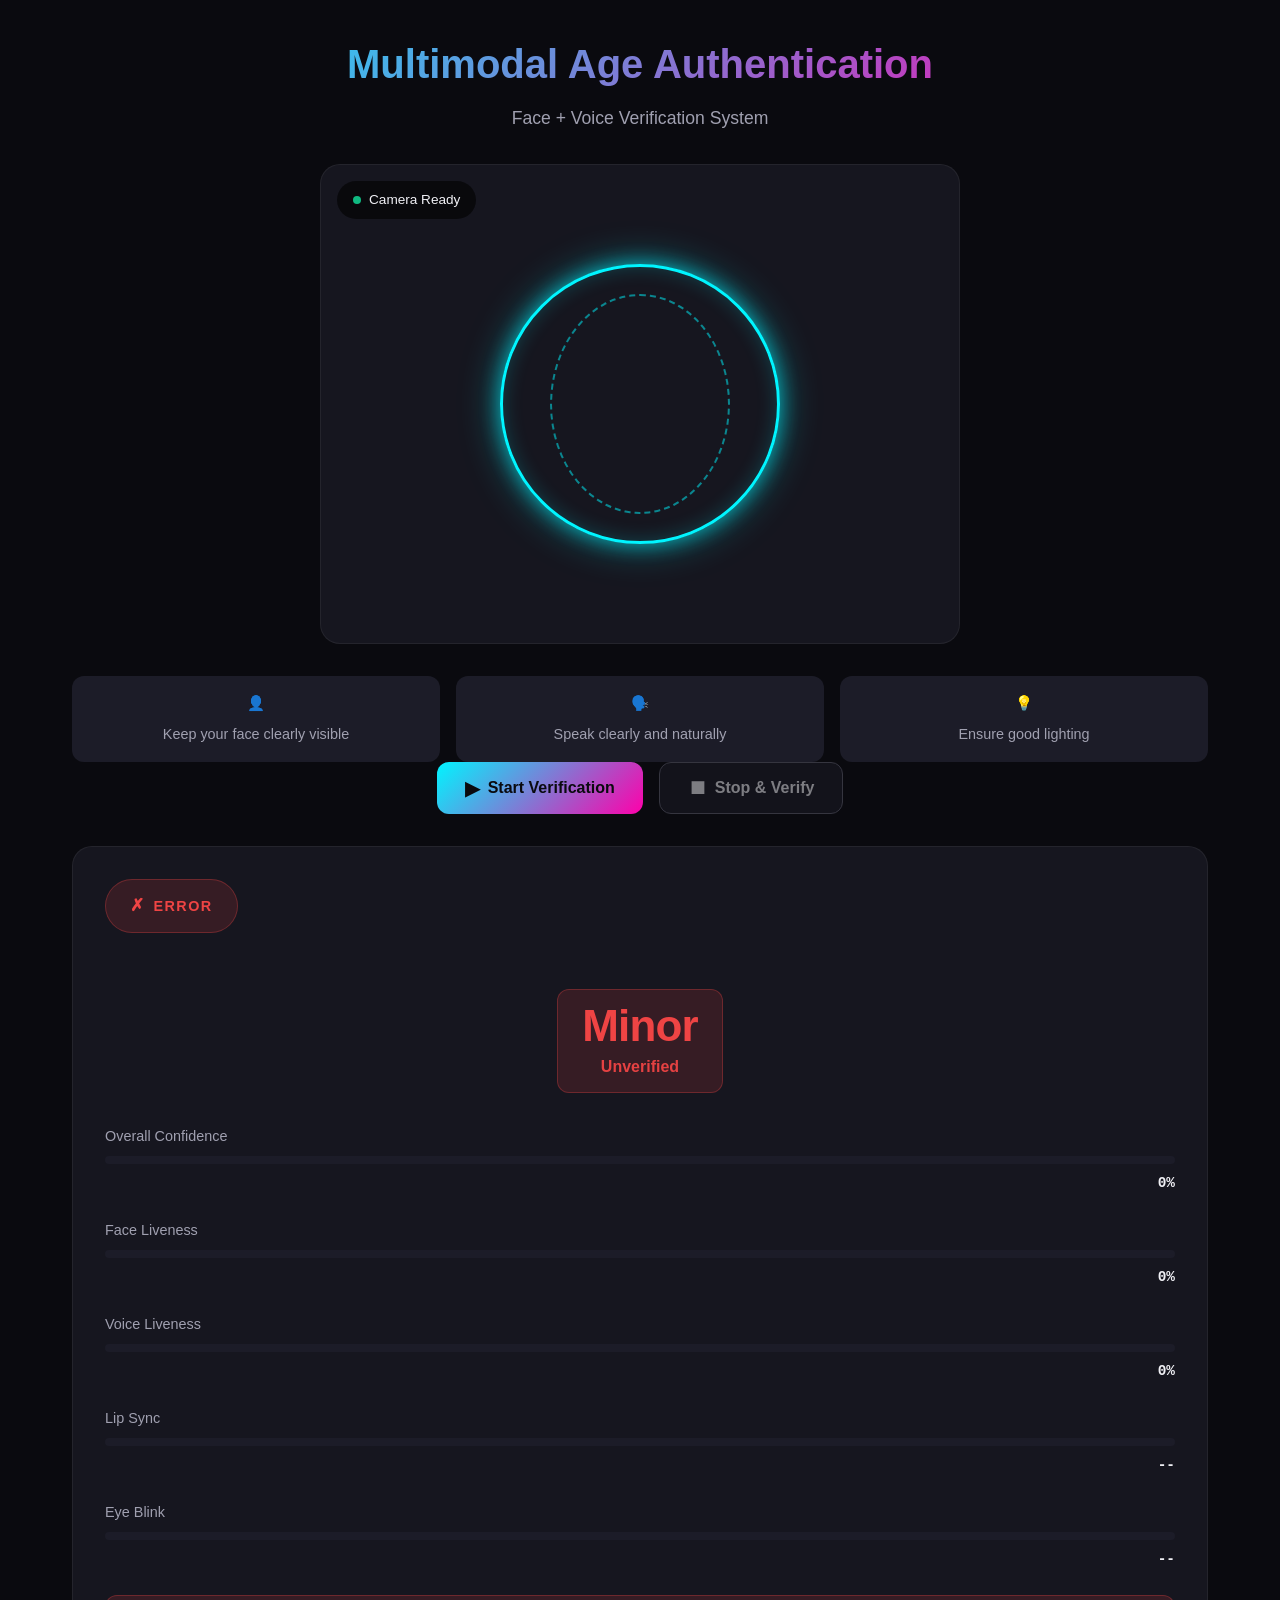
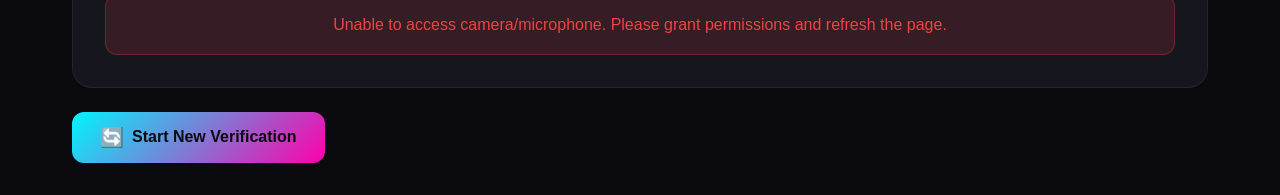
<file: frontend/index.html>
<!DOCTYPE html>
<html lang="en">
<head>
    <meta charset="UTF-8">
    <meta name="viewport" content="width=device-width, initial-scale=1.0">
    <title>Multimodal Age Authentication</title>
    <link rel="stylesheet" href="styles.css">
</head>
<body>
    <div class="container">
        <header>
            <h1>Multimodal Age Authentication</h1>
            <p class="subtitle">Face + Voice Verification System</p>
        </header>

        <main>
            <!-- Video Preview Section -->
            <div class="video-section">
                <div class="camera-container">
                    <video id="videoBlur" autoplay playsinline muted></video>
                    <video id="videoSharp" autoplay playsinline muted></video>
                    <div class="face-ring"></div>
                    <div class="video-overlay" id="videoOverlay">
                        <div class="face-guide"></div>
                    </div>
                    <div class="video-status" id="videoStatus">
                        <span class="status-dot"></span>
                        <span class="status-text">Camera Ready</span>
                    </div>
                </div>
            </div>

            <!-- Captcha Display -->
            <div class="captcha-section" id="captchaSection" style="display: none;">
                <div class="captcha-card">
                    <div class="captcha-label">Please read the numbers clearly as shown below:</div>
                    <div class="captcha-text" id="captchaText"></div>
                    <div class="captcha-timer" id="captchaTimer" style="display: none;"></div>
                </div>
            </div>

            <!-- Instructions -->
            <div class="instructions">
                <div class="instruction-item">
                    <span class="icon">👤</span>
                    <span>Keep your face clearly visible</span>
                </div>
                <div class="instruction-item">
                    <span class="icon">🗣️</span>
                    <span>Speak clearly and naturally</span>
                </div>
                <div class="instruction-item">
                    <span class="icon">💡</span>
                    <span>Ensure good lighting</span>
                </div>
            </div>

            <!-- Control Buttons -->
            <div class="controls">
                <button id="btnStart" class="btn btn-primary">
                    <span class="btn-icon">▶</span>
                    Start Verification
                </button>
                <button id="btnStop" class="btn btn-secondary" disabled>
                    <span class="btn-icon">⏹</span>
                    Stop & Verify
                </button>
            </div>

            <!-- Status Display -->
            <div class="status-section" id="statusSection" style="display: none;">
                <div class="status-card">
                    <div class="status-icon" id="statusIcon">⏳</div>
                    <div class="status-text" id="statusText">Processing...</div>
                </div>
            </div>

            <!-- Results Section -->
            <div class="results-section" id="resultsSection" style="display: none;">
                <div class="result-card" id="resultCard">
                    <!-- Success/Failure Badge -->
                    <div class="result-badge" id="resultBadge">
                        <span class="badge-icon" id="badgeIcon">✓</span>
                        <span class="badge-text" id="badgeText">VERIFIED</span>
                    </div>

                    <!-- Adult / Minor + Verified / Unverified (green vs red) -->
                    <div class="age-display">
                        <div class="adult-status" id="adultStatus">
                            <div class="role-block">
                                <div class="role-primary" id="rolePrimary">Minor</div>
                                <div class="role-secondary" id="roleSecondary">Unverified</div>
                            </div>
                        </div>
                    </div>

                    <!-- Metrics -->
                    <div class="metrics">
                        <div class="metric-item">
                            <span class="metric-label">Overall Confidence</span>
                            <div class="metric-bar">
                                <div class="metric-fill" id="confidenceBar" style="width: 0%"></div>
                            </div>
                            <span class="metric-value" id="confidenceValue">0%</span>
                        </div>

                        <div class="metric-item">
                            <span class="metric-label">Face Liveness</span>
                            <div class="metric-bar">
                                <div class="metric-fill" id="faceLivenessBar" style="width: 0%"></div>
                            </div>
                            <span class="metric-value" id="faceLivenessValue">0%</span>
                        </div>

                        <div class="metric-item">
                            <span class="metric-label">Voice Liveness</span>
                            <div class="metric-bar">
                                <div class="metric-fill" id="voiceLivenessBar" style="width: 0%"></div>
                            </div>
                            <span class="metric-value" id="voiceLivenessValue">0%</span>
                        </div>

                        <div class="metric-item">
                            <span class="metric-label">Lip Sync</span>
                            <div class="metric-bar">
                                <div class="metric-fill" id="lipSyncBar" style="width: 0%"></div>
                            </div>
                            <span class="metric-value" id="lipSyncValue">--</span>
                        </div>

                        <div class="metric-item">
                            <span class="metric-label">Eye Blink</span>
                            <div class="metric-bar">
                                <div class="metric-fill" id="eyeBlinkBar" style="width: 0%"></div>
                            </div>
                            <span class="metric-value" id="eyeBlinkValue">--</span>
                        </div>
                    </div>

                    <!-- Error Message -->
                    <div class="error-message" id="errorMessage" style="display: none;"></div>
                </div>

                <!-- Restart Button -->
                <button id="btnRestart" class="btn btn-primary">
                    <span class="btn-icon">🔄</span>
                    Start New Verification
                </button>
            </div>
        </main>
    </div>

    <script src="app.js?v=dom-safe-3"></script>
</body>
</html>
</file>
<file: frontend/styles.css>
/* ================================
   Age Authentication System Styles
   Modern Dark Theme with Neon Accents
   ================================ */

:root {
    /* Color Palette - Cyberpunk inspired */
    --bg-primary: #0a0a0f;
    --bg-secondary: #12121a;
    --bg-card: #16161f;
    --bg-elevated: #1c1c28;
    
    --text-primary: #f0f0f5;
    --text-secondary: #a0a0b0;
    --text-muted: #606070;
    
    --accent-cyan: #00f5ff;
    --accent-magenta: #ff00aa;
    --accent-purple: #8b5cf6;
    --accent-green: #10b981;
    --accent-red: #ef4444;
    --accent-orange: #f59e0b;
    
    --gradient-primary: linear-gradient(135deg, var(--accent-cyan), var(--accent-magenta));
    --gradient-success: linear-gradient(135deg, #10b981, #34d399);
    --gradient-danger: linear-gradient(135deg, #ef4444, #f87171);
    
    --shadow-glow: 0 0 30px rgba(0, 245, 255, 0.2);
    --shadow-card: 0 8px 32px rgba(0, 0, 0, 0.4);
    
    --border-subtle: 1px solid rgba(255, 255, 255, 0.06);
    --border-accent: 1px solid rgba(0, 245, 255, 0.3);
    
    --radius-sm: 8px;
    --radius-md: 12px;
    --radius-lg: 20px;
    --radius-full: 9999px;
    
    --font-primary: 'Outfit', -apple-system, BlinkMacSystemFont, sans-serif;
    --font-mono: 'JetBrains Mono', monospace;
    
    --transition-fast: 0.15s ease;
    --transition-normal: 0.3s ease;
    --transition-slow: 0.5s ease;
}

* {
    margin: 0;
    padding: 0;
    box-sizing: border-box;
}

html {
    font-size: 16px;
    scroll-behavior: smooth;
}

body {
    font-family: var(--font-primary);
    background: var(--bg-primary);
    color: var(--text-primary);
    min-height: 100vh;
    overflow-x: hidden;
    line-height: 1.6;
}

/* ================================
   Animated Background
   ================================ */

.app-container {
    position: relative;
    min-height: 100vh;
    display: flex;
    flex-direction: column;
}

.bg-gradient {
    position: fixed;
    top: 0;
    left: 0;
    width: 100%;
    height: 100%;
    background: 
        radial-gradient(ellipse at 20% 20%, rgba(0, 245, 255, 0.08) 0%, transparent 50%),
        radial-gradient(ellipse at 80% 80%, rgba(255, 0, 170, 0.08) 0%, transparent 50%),
        radial-gradient(ellipse at 50% 50%, rgba(139, 92, 246, 0.05) 0%, transparent 70%);
    pointer-events: none;
    z-index: 0;
}

.bg-grid {
    position: fixed;
    top: 0;
    left: 0;
    width: 100%;
    height: 100%;
    background-image: 
        linear-gradient(rgba(255, 255, 255, 0.02) 1px, transparent 1px),
        linear-gradient(90deg, rgba(255, 255, 255, 0.02) 1px, transparent 1px);
    background-size: 60px 60px;
    pointer-events: none;
    z-index: 0;
}

/* ================================
   Header
   ================================ */

.header {
    position: relative;
    z-index: 10;
    display: flex;
    justify-content: space-between;
    align-items: center;
    padding: 1.5rem 3rem;
    backdrop-filter: blur(10px);
    background: rgba(10, 10, 15, 0.8);
    border-bottom: var(--border-subtle);
}

.logo {
    display: flex;
    align-items: center;
    gap: 0.75rem;
}

.logo-icon {
    width: 40px;
    height: 40px;
    display: flex;
    align-items: center;
    justify-content: center;
    background: var(--gradient-primary);
    border-radius: var(--radius-md);
    color: var(--bg-primary);
}

.logo-icon svg {
    width: 24px;
    height: 24px;
}

.logo-text {
    font-size: 1.5rem;
    font-weight: 700;
    background: var(--gradient-primary);
    -webkit-background-clip: text;
    -webkit-text-fill-color: transparent;
    background-clip: text;
}

.nav {
    display: flex;
    gap: 2rem;
}

.nav-link {
    color: var(--text-secondary);
    text-decoration: none;
    font-weight: 500;
    font-size: 0.95rem;
    transition: color var(--transition-fast);
    position: relative;
}

.nav-link:hover,
.nav-link.active {
    color: var(--text-primary);
}

.nav-link.active::after {
    content: '';
    position: absolute;
    bottom: -4px;
    left: 0;
    width: 100%;
    height: 2px;
    background: var(--accent-cyan);
    border-radius: var(--radius-full);
}

/* ================================
   Main Content
   ================================ */

.main-content {
    position: relative;
    z-index: 1;
    flex: 1;
    display: flex;
    flex-direction: column;
    align-items: center;
    padding: 2rem 2rem 4rem;
    max-width: 1200px;
    margin: 0 auto;
    width: 100%;
}

/* ================================
   Steps Indicator
   ================================ */

.steps-indicator {
    display: flex;
    align-items: center;
    gap: 0;
    margin-bottom: 2.5rem;
}

.step {
    display: flex;
    flex-direction: column;
    align-items: center;
    gap: 0.5rem;
    opacity: 0.4;
    transition: all var(--transition-normal);
}

.step.active {
    opacity: 1;
}

.step.completed {
    opacity: 1;
}

.step-number {
    width: 40px;
    height: 40px;
    display: flex;
    align-items: center;
    justify-content: center;
    border-radius: var(--radius-full);
    background: var(--bg-card);
    border: 2px solid var(--text-muted);
    font-weight: 600;
    font-size: 0.95rem;
    transition: all var(--transition-normal);
}

.step.active .step-number {
    background: var(--gradient-primary);
    border-color: transparent;
    color: var(--bg-primary);
    box-shadow: 0 0 20px rgba(0, 245, 255, 0.4);
}

.step.completed .step-number {
    background: var(--accent-green);
    border-color: transparent;
    color: white;
}

.step-label {
    font-size: 0.85rem;
    font-weight: 500;
    color: var(--text-secondary);
}

.step.active .step-label {
    color: var(--text-primary);
}

.step-connector {
    width: 60px;
    height: 2px;
    background: var(--text-muted);
    margin: 0 0.5rem;
    margin-bottom: 1.5rem;
    transition: background var(--transition-normal);
}

.step-connector.completed {
    background: var(--accent-green);
}

/* ================================
   Verification Card
   ================================ */

.verification-card {
    width: 100%;
    max-width: 800px;
    background: var(--bg-card);
    border-radius: var(--radius-lg);
    border: var(--border-subtle);
    box-shadow: var(--shadow-card);
    padding: 2.5rem;
    position: relative;
    overflow: hidden;
}

.verification-card::before {
    content: '';
    position: absolute;
    top: 0;
    left: 0;
    right: 0;
    height: 3px;
    background: var(--gradient-primary);
}

.step-section {
    display: none;
    animation: fadeIn 0.5s ease;
}

.step-section.active {
    display: block;
}

@keyframes fadeIn {
    from {
        opacity: 0;
        transform: translateY(10px);
    }
    to {
        opacity: 1;
        transform: translateY(0);
    }
}

.section-title {
    display: flex;
    align-items: center;
    gap: 0.75rem;
    font-size: 1.75rem;
    font-weight: 600;
    margin-bottom: 1rem;
}

.title-icon {
    font-size: 1.5rem;
}

.section-desc {
    color: var(--text-secondary);
    margin-bottom: 2rem;
    max-width: 600px;
}

/* ================================
   Buttons
   ================================ */

.btn {
    display: inline-flex;
    align-items: center;
    justify-content: center;
    gap: 0.5rem;
    padding: 0.875rem 1.75rem;
    font-family: var(--font-primary);
    font-size: 1rem;
    font-weight: 600;
    border: none;
    border-radius: var(--radius-md);
    cursor: pointer;
    transition: all var(--transition-fast);
}

.btn-primary {
    background: var(--gradient-primary);
    color: var(--bg-primary);
}

.btn-primary:hover {
    transform: translateY(-2px);
    box-shadow: 0 8px 25px rgba(0, 245, 255, 0.3);
}

.btn-lg {
    padding: 1.125rem 2.25rem;
    font-size: 1.1rem;
}

.btn-icon {
    font-size: 1.2em;
}

/* Recording Button */
.btn-record {
    width: 160px;
    height: 160px;
    border-radius: var(--radius-full);
    background: var(--bg-elevated);
    border: 4px solid var(--text-muted);
    display: flex;
    flex-direction: column;
    align-items: center;
    justify-content: center;
    gap: 0.5rem;
    transition: all var(--transition-normal);
}

.btn-record:hover {
    border-color: var(--accent-red);
    transform: scale(1.05);
}

.btn-record.recording {
    border-color: var(--accent-red);
    animation: pulse 1.5s infinite;
}

.record-icon {
    width: 50px;
    height: 50px;
    border-radius: var(--radius-full);
    background: var(--accent-red);
    transition: all var(--transition-normal);
}

.btn-record.recording .record-icon {
    border-radius: var(--radius-sm);
    width: 30px;
    height: 30px;
}

.record-text {
    font-size: 0.9rem;
    color: var(--text-secondary);
}

@keyframes pulse {
    0%, 100% {
        box-shadow: 0 0 0 0 rgba(239, 68, 68, 0.4);
    }
    50% {
        box-shadow: 0 0 0 20px rgba(239, 68, 68, 0);
    }
}

/* ================================
   Captcha Display
   ================================ */

.captcha-display {
    background: var(--bg-elevated);
    border-radius: var(--radius-md);
    padding: 1.5rem;
    margin-bottom: 2rem;
    border: var(--border-accent);
}

.captcha-label {
    font-size: 0.85rem;
    color: var(--accent-cyan);
    text-transform: uppercase;
    letter-spacing: 0.1em;
    margin-bottom: 0.75rem;
}

.captcha-text {
    font-family: var(--font-mono);
    font-size: 1.25rem;
    color: var(--text-primary);
    line-height: 1.8;
    padding: 1rem;
    background: var(--bg-card);
    border-radius: var(--radius-sm);
    border-left: 3px solid var(--accent-cyan);
}

.captcha-timer {
    display: flex;
    align-items: center;
    gap: 0.5rem;
    margin-top: 1rem;
    font-size: 0.9rem;
    color: var(--text-muted);
}

.timer-icon {
    font-size: 1rem;
}

/* ================================
   Media Preview
   ================================ */

.media-preview {
    display: flex;
    gap: 1.5rem;
    margin-bottom: 2rem;
}

.video-container {
    flex: 1;
    position: relative;
    aspect-ratio: 4/3;
    background: var(--bg-primary);
    border-radius: var(--radius-md);
    overflow: hidden;
    border: var(--border-subtle);
}

#video-preview {
    width: 100%;
    height: 100%;
    object-fit: cover;
    transform: scaleX(-1);
}

.video-overlay {
    position: absolute;
    top: 0;
    left: 0;
    width: 100%;
    height: 100%;
    pointer-events: none;
}

.face-guide {
    position: absolute;
    top: 50%;
    left: 50%;
    transform: translate(-50%, -50%);
    width: 180px;
    height: 220px;
    border: 2px dashed var(--accent-cyan);
    border-radius: 50%;
    opacity: 0.5;
}

.video-status {
    position: absolute;
    top: 1rem;
    left: 1rem;
    display: flex;
    align-items: center;
    gap: 0.5rem;
    background: rgba(0, 0, 0, 0.6);
    padding: 0.5rem 1rem;
    border-radius: var(--radius-full);
    font-size: 0.85rem;
}

.status-dot {
    width: 8px;
    height: 8px;
    border-radius: var(--radius-full);
    background: var(--accent-green);
    animation: blink 2s infinite;
}

@keyframes blink {
    0%, 100% { opacity: 1; }
    50% { opacity: 0.5; }
}

.audio-visualizer {
    width: 200px;
    display: flex;
    flex-direction: column;
    gap: 1rem;
}

#audio-canvas {
    width: 100%;
    height: 150px;
    background: var(--bg-primary);
    border-radius: var(--radius-md);
    border: var(--border-subtle);
}

.audio-level {
    height: 8px;
    background: var(--bg-primary);
    border-radius: var(--radius-full);
    overflow: hidden;
}

.audio-level-bar {
    height: 100%;
    width: 0%;
    background: var(--gradient-primary);
    transition: width 0.1s ease;
}

/* ================================
   Recording Controls
   ================================ */

.recording-controls {
    display: flex;
    flex-direction: column;
    align-items: center;
    gap: 1rem;
    margin-bottom: 2rem;
}

.recording-timer {
    font-family: var(--font-mono);
    font-size: 1.5rem;
    color: var(--text-secondary);
}

.recording-timer.active {
    color: var(--accent-red);
}

/* ================================
   Instructions
   ================================ */

.instructions {
    display: grid;
    grid-template-columns: repeat(3, 1fr);
    gap: 1rem;
}

.instruction-item {
    display: flex;
    flex-direction: column;
    align-items: center;
    gap: 0.5rem;
    padding: 1rem;
    background: var(--bg-elevated);
    border-radius: var(--radius-md);
    font-size: 0.9rem;
    color: var(--text-secondary);
    text-align: center;
}

.instruction-icon {
    font-size: 1.5rem;
}

/* ================================
   Processing Animation
   ================================ */

.processing-animation {
    position: relative;
    width: 150px;
    height: 150px;
    margin: 2rem auto;
}

.processing-ring {
    position: absolute;
    top: 50%;
    left: 50%;
    transform: translate(-50%, -50%);
    width: 100px;
    height: 100px;
    border: 3px solid transparent;
    border-top-color: var(--accent-cyan);
    border-radius: var(--radius-full);
    animation: spin 1s linear infinite;
}

.processing-ring.ring-2 {
    width: 120px;
    height: 120px;
    border-top-color: var(--accent-magenta);
    animation-duration: 1.5s;
    animation-direction: reverse;
}

.processing-ring.ring-3 {
    width: 140px;
    height: 140px;
    border-top-color: var(--accent-purple);
    animation-duration: 2s;
}

@keyframes spin {
    to { transform: translate(-50%, -50%) rotate(360deg); }
}

.processing-icon {
    position: absolute;
    top: 50%;
    left: 50%;
    transform: translate(-50%, -50%);
    font-size: 2.5rem;
    animation: pulse-scale 1s ease-in-out infinite;
}

@keyframes pulse-scale {
    0%, 100% { transform: translate(-50%, -50%) scale(1); }
    50% { transform: translate(-50%, -50%) scale(1.1); }
}

.processing-steps {
    display: flex;
    flex-direction: column;
    gap: 0.75rem;
    max-width: 300px;
    margin: 0 auto;
}

.processing-step {
    display: flex;
    align-items: center;
    gap: 0.75rem;
    padding: 0.75rem 1rem;
    background: var(--bg-elevated);
    border-radius: var(--radius-md);
}

.processing-step.completed .proc-icon {
    color: var(--accent-green);
}

.proc-icon {
    font-size: 1.2rem;
}

.proc-text {
    color: var(--text-secondary);
    font-size: 0.95rem;
}

/* ================================
   Results
   ================================ */

.results-container {
    margin-bottom: 2rem;
}

.result-main {
    display: flex;
    flex-direction: column;
    align-items: center;
    gap: 1.5rem;
    padding: 2rem;
    background: var(--bg-elevated);
    border-radius: var(--radius-lg);
    margin-bottom: 1.5rem;
}

.result-badge {
    display: flex;
    align-items: center;
    gap: 0.5rem;
    padding: 0.75rem 1.5rem;
    border-radius: var(--radius-full);
    font-weight: 600;
    font-size: 0.9rem;
    text-transform: uppercase;
    letter-spacing: 0.1em;
}

.result-badge.verified {
    background: rgba(16, 185, 129, 0.2);
    color: var(--accent-green);
    border: 1px solid rgba(16, 185, 129, 0.3);
}

.result-badge.failed {
    background: rgba(239, 68, 68, 0.2);
    color: var(--accent-red);
    border: 1px solid rgba(239, 68, 68, 0.3);
}

.badge-icon {
    font-size: 1.2em;
}

.age-display {
    text-align: center;
}

.age-number {
    font-size: 4rem;
    font-weight: 700;
    background: var(--gradient-primary);
    -webkit-background-clip: text;
    -webkit-text-fill-color: transparent;
    background-clip: text;
    line-height: 1;
}

.age-label {
    font-size: 1rem;
    color: var(--text-secondary);
    margin-top: 0.5rem;
}

.age-note {
    font-size: 0.75rem;
    color: var(--text-tertiary);
    margin-top: 0.25rem;
    font-style: italic;
}

.group-badge {
    display: inline-block;
    padding: 0.5rem 1.25rem;
    border-radius: var(--radius-full);
    font-weight: 600;
    font-size: 0.9rem;
}

.group-badge.child {
    background: rgba(245, 158, 11, 0.2);
    color: var(--accent-orange);
}

.group-badge.teen {
    background: rgba(139, 92, 246, 0.2);
    color: var(--accent-purple);
}

.group-badge.adult {
    background: rgba(16, 185, 129, 0.2);
    color: var(--accent-green);
}

.group-badge.senior {
    background: rgba(0, 245, 255, 0.2);
    color: var(--accent-cyan);
}

/* Result Cards */
.result-details {
    display: grid;
    grid-template-columns: repeat(3, 1fr);
    gap: 1rem;
}

.result-card {
    background: var(--bg-elevated);
    border-radius: var(--radius-md);
    overflow: hidden;
}

.result-card.full-width {
    grid-column: span 3;
}

.result-card-header {
    display: flex;
    align-items: center;
    gap: 0.5rem;
    padding: 1rem;
    background: var(--bg-card);
    font-weight: 600;
    font-size: 0.95rem;
}

.card-icon {
    font-size: 1.2rem;
}

.result-card-body {
    padding: 1rem;
}

.metric {
    display: flex;
    align-items: center;
    gap: 0.75rem;
    margin-bottom: 0.75rem;
}

.metric:last-child {
    margin-bottom: 0;
}

.metric-label {
    flex: 1;
    font-size: 0.9rem;
    color: var(--text-secondary);
}

.metric-value {
    font-family: var(--font-mono);
    font-weight: 600;
    color: var(--text-primary);
}

.progress-bar {
    flex: 2;
    height: 6px;
    background: var(--bg-card);
    border-radius: var(--radius-full);
    overflow: hidden;
}

.progress-fill {
    height: 100%;
    background: var(--gradient-primary);
    transition: width 1s ease;
}

/* Confidence Meter */
.confidence-meter {
    position: relative;
    height: 30px;
    background: var(--bg-card);
    border-radius: var(--radius-md);
    overflow: hidden;
}

.confidence-fill {
    height: 100%;
    background: var(--gradient-primary);
    transition: width 1.5s ease;
}

.confidence-text {
    position: absolute;
    top: 50%;
    left: 50%;
    transform: translate(-50%, -50%);
    font-family: var(--font-mono);
    font-weight: 600;
    font-size: 0.95rem;
}

/* Adult Check */
.adult-check {
    margin-top: 1.5rem;
}

.adult-status {
    display: flex;
    align-items: center;
    justify-content: center;
    gap: 0.75rem;
    padding: 1rem;
    border-radius: var(--radius-md);
    font-weight: 600;
}

.adult-status.verified {
    background: rgba(16, 185, 129, 0.15);
    color: var(--accent-green);
    border: 1px solid rgba(16, 185, 129, 0.3);
}

.adult-status.failed {
    background: rgba(239, 68, 68, 0.15);
    color: var(--accent-red);
    border: 1px solid rgba(239, 68, 68, 0.3);
}

.status-icon {
    font-size: 1.5rem;
}

/* ================================
   Footer
   ================================ */

.footer {
    position: relative;
    z-index: 1;
    text-align: center;
    padding: 1.5rem;
    color: var(--text-muted);
    font-size: 0.9rem;
}

/* ================================
   Responsive
   ================================ */

@media (max-width: 768px) {
    .header {
        padding: 1rem 1.5rem;
    }
    
    .nav {
        display: none;
    }
    
    .main-content {
        padding: 1.5rem 1rem;
    }
    
    .steps-indicator {
        flex-wrap: wrap;
        justify-content: center;
    }
    
    .step-connector {
        display: none;
    }
    
    .verification-card {
        padding: 1.5rem;
    }
    
    .media-preview {
        flex-direction: column;
    }
    
    .audio-visualizer {
        width: 100%;
    }
    
    .instructions {
        grid-template-columns: 1fr;
    }
    
    .result-details {
        grid-template-columns: 1fr;
    }
    
    .result-card.full-width {
        grid-column: span 1;
    }
}

/* ================================
   Simplified Container Styles
   ================================ */

.container {
    max-width: 1200px;
    margin: 0 auto;
    padding: 2rem;
    min-height: 100vh;
}

header {
    text-align: center;
    margin-bottom: 2rem;
}

header h1 {
    font-size: 2.5rem;
    font-weight: 700;
    background: var(--gradient-primary);
    -webkit-background-clip: text;
    -webkit-text-fill-color: transparent;
    background-clip: text;
    margin-bottom: 0.5rem;
}

.subtitle {
    color: var(--text-secondary);
    font-size: 1.1rem;
}

.video-section {
    margin-bottom: 2rem;
}

.camera-container {
    position: relative;
    max-width: 640px;
    margin: 0 auto;
    aspect-ratio: 4/3;
    background: var(--bg-card);
    border-radius: var(--radius-lg);
    overflow: hidden;
    border: var(--border-subtle);
}

/* Blurred background video - full size, darkened, slightly scaled */
#videoBlur {
    position: absolute;
    top: 0;
    left: 0;
    width: 100%;
    height: 100%;
    object-fit: cover;
    transform: scaleX(-1) scale(1.1);
    filter: blur(12px) brightness(0.7);
    z-index: 1;
}

/* Sharp foreground video - circular, centered */
#videoSharp {
    position: absolute;
    top: 50%;
    left: 50%;
    transform: translate(-50%, -50%) scaleX(-1);
    width: 280px;
    height: 280px;
    border-radius: 50%;
    object-fit: cover;
    clip-path: circle(50%);
    z-index: 2;
    box-shadow: 0 0 0 2px rgba(0, 245, 255, 0.3);
}

/* Circular face ring with glow - above videos */
.face-ring {
    position: absolute;
    top: 50%;
    left: 50%;
    transform: translate(-50%, -50%);
    width: 280px;
    height: 280px;
    border-radius: 50%;
    border: 3px solid var(--accent-cyan);
    box-shadow: 
        0 0 20px rgba(0, 245, 255, 0.6),
        0 0 40px rgba(0, 245, 255, 0.4),
        inset 0 0 20px rgba(0, 245, 255, 0.2);
    pointer-events: none;
    z-index: 3;
    animation: pulse-glow 2s ease-in-out infinite;
}

@keyframes pulse-glow {
    0%, 100% {
        box-shadow: 
            0 0 20px rgba(0, 245, 255, 0.6),
            0 0 40px rgba(0, 245, 255, 0.4),
            inset 0 0 20px rgba(0, 245, 255, 0.2);
        border-color: var(--accent-cyan);
    }
    50% {
        box-shadow: 
            0 0 30px rgba(0, 245, 255, 0.9),
            0 0 60px rgba(0, 245, 255, 0.6),
            inset 0 0 30px rgba(0, 245, 255, 0.4);
        border-color: rgba(0, 245, 255, 0.9);
    }
}

.controls {
    display: flex;
    justify-content: center;
    gap: 1rem;
    margin-bottom: 2rem;
}

.btn-secondary {
    background: var(--bg-elevated);
    color: var(--text-primary);
    border: 1px solid var(--text-muted);
}

.btn-secondary:hover:not(:disabled) {
    background: var(--bg-card);
    border-color: var(--accent-cyan);
}

.btn:disabled {
    opacity: 0.5;
    cursor: not-allowed;
}

.status-section {
    text-align: center;
    margin: 2rem 0;
}

.status-card {
    display: inline-flex;
    flex-direction: column;
    align-items: center;
    gap: 1rem;
    padding: 2rem;
    background: var(--bg-card);
    border-radius: var(--radius-lg);
    border: var(--border-subtle);
}

.status-icon {
    font-size: 3rem;
}

.results-section {
    margin-top: 2rem;
}

.result-card {
    background: var(--bg-card);
    border-radius: var(--radius-lg);
    border: var(--border-subtle);
    padding: 2rem;
    margin-bottom: 1.5rem;
}

.result-badge {
    display: inline-flex;
    align-items: center;
    gap: 0.5rem;
    padding: 0.75rem 1.5rem;
    border-radius: var(--radius-full);
    font-weight: 600;
    margin-bottom: 1.5rem;
}

.result-badge.success {
    background: rgba(16, 185, 129, 0.15);
    color: var(--accent-green);
    border: 1px solid rgba(16, 185, 129, 0.3);
}

.result-badge.failure {
    background: rgba(239, 68, 68, 0.15);
    color: var(--accent-red);
    border: 1px solid rgba(239, 68, 68, 0.3);
}

.age-display {
    text-align: center;
    margin: 2rem 0;
    display: flex;
    justify-content: center;
}

.age-number {
    font-size: 4rem;
    font-weight: 700;
    background: var(--gradient-primary);
    -webkit-background-clip: text;
    -webkit-text-fill-color: transparent;
    background-clip: text;
    line-height: 1;
}

.age-label {
    color: var(--text-secondary);
    font-size: 1rem;
    margin-top: 0.5rem;
}

.age-note {
    font-size: 0.75rem;
    color: var(--text-tertiary);
    margin-top: 0.25rem;
    font-style: italic;
}

.role-block {
    display: flex;
    flex-direction: column;
    align-items: center;
    gap: 0.25rem;
    text-align: center;
}

.role-primary {
    font-size: 2.75rem;
    font-weight: 700;
    line-height: 1.1;
    letter-spacing: -0.02em;
}

.role-secondary {
    font-size: 1rem;
    font-weight: 600;
    opacity: 0.95;
}

.adult-status {
    display: inline-flex;
    align-items: center;
    gap: 0.75rem;
    padding: 0.75rem 1.5rem;
    border-radius: var(--radius-md);
    font-weight: 600;
    margin-bottom: 0;
}

.adult-status.verified {
    background: rgba(16, 185, 129, 0.15);
    color: var(--accent-green);
    border: 1px solid rgba(16, 185, 129, 0.3);
}

.adult-status.not-verified {
    background: rgba(239, 68, 68, 0.15);
    color: var(--accent-red);
    border: 1px solid rgba(239, 68, 68, 0.3);
}

.metrics {
    display: flex;
    flex-direction: column;
    gap: 1.5rem;
}

.metric-item {
    display: flex;
    flex-direction: column;
    gap: 0.5rem;
}

.metric-label {
    font-size: 0.9rem;
    color: var(--text-secondary);
    font-weight: 500;
}

.metric-bar {
    height: 8px;
    background: var(--bg-elevated);
    border-radius: var(--radius-full);
    overflow: hidden;
    position: relative;
}

.metric-fill {
    height: 100%;
    background: var(--gradient-primary);
    border-radius: var(--radius-full);
    transition: width 0.5s ease;
}

.metric-value {
    font-size: 0.9rem;
    color: var(--text-primary);
    font-weight: 600;
    text-align: right;
}

.error-message {
    margin-top: 1.5rem;
    padding: 1rem;
    background: rgba(239, 68, 68, 0.15);
    border: 1px solid rgba(239, 68, 68, 0.3);
    border-radius: var(--radius-md);
    color: var(--accent-red);
    text-align: center;
}

.status-dot.status-ready {
    background: var(--accent-green);
}

.status-dot.status-recording {
    background: var(--accent-red);
    animation: blink 1s infinite;
}

.status-dot.status-processing {
    background: var(--accent-cyan);
    animation: blink 1s infinite;
}

.status-card.status-processing {
    border-color: var(--accent-cyan);
    background: rgba(0, 245, 255, 0.1);
}

.status-card.status-success {
    border-color: var(--accent-green);
    background: rgba(16, 185, 129, 0.1);
}

.status-card.status-failed {
    border-color: var(--accent-red);
    background: rgba(239, 68, 68, 0.1);
}

/* ================================
   Captcha Display
   ================================ */

.captcha-section {
    margin: 2rem 0;
}

.captcha-card {
    background: var(--bg-card);
    border: 2px solid var(--accent-cyan);
    border-radius: var(--radius-lg);
    padding: 2rem;
    text-align: center;
    box-shadow: 0 0 30px rgba(0, 245, 255, 0.2);
}

.captcha-label {
    font-size: 1.1rem;
    color: var(--accent-cyan);
    font-weight: 600;
    margin-bottom: 1rem;
    text-transform: uppercase;
    letter-spacing: 0.1em;
}

.captcha-text {
    font-size: 1.75rem;
    font-weight: 700;
    color: var(--text-primary);
    line-height: 1.6;
    padding: 1.5rem;
    background: var(--bg-elevated);
    border-radius: var(--radius-md);
    border-left: 4px solid var(--accent-cyan);
    margin-bottom: 1rem;
    word-wrap: break-word;
}

.captcha-timer {
    font-size: 0.9rem;
    color: var(--text-secondary);
    font-family: var(--font-mono);
}
</file>
